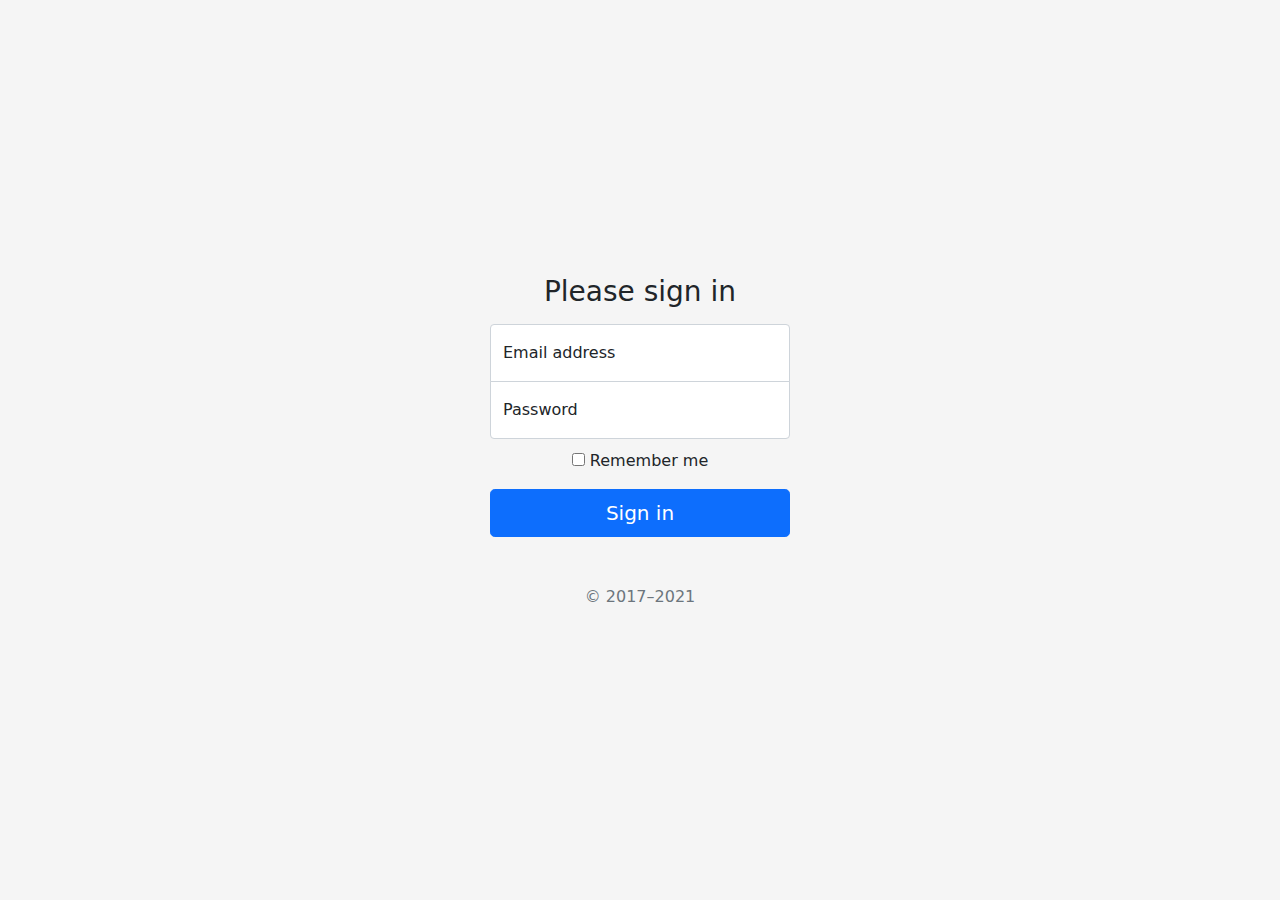
<file: templates/index.html>
<!doctype html>
<html lang="en">
  <head>
    <meta charset="utf-8">
    <meta name="viewport" content="width=device-width, initial-scale=1">
    <meta name="description" content="">
    <meta name="author" content="Mark Otto, Jacob Thornton, and Bootstrap contributors">
    <meta name="generator" content="Hugo 0.83.1">
    <title>Signin Template · Bootstrap v5.0</title>

    <link rel="canonical" href="https://getbootstrap.com/docs/5.0/examples/sign-in/">

    

    <!-- Bootstrap core CSS -->
<link href="/static/css/bootstrap.min.css" rel="stylesheet" integrity="sha384-wEmeIV1mKuiNpC+IOBjI7aAzPcEZeedi5yW5f2yOq55WWLwNGmvvx4Um1vskeMj0" crossorigin="anonymous">

    <!-- Favicons -->



    <style>
      .bd-placeholder-img {
        font-size: 1.125rem;
        text-anchor: middle;
        -webkit-user-select: none;
        -moz-user-select: none;
        user-select: none;
      }

      @media (min-width: 768px) {
        .bd-placeholder-img-lg {
          font-size: 3.5rem;
        }
      }
    </style>

    
    <!-- Custom styles for this template -->
    <link href="/static/css/signin.css" rel="stylesheet">
  </head>
  <body class="text-center">
    
<main class="form-signin">
  <form>
    <h1 class="h3 mb-3 fw-normal">Please sign in</h1>

    <div class="form-floating">
      <input type="email" class="form-control" id="floatingInput" placeholder="name@example.com">
      <label for="floatingInput">Email address</label>
    </div>
    <div class="form-floating">
      <input type="password" class="form-control" id="floatingPassword" placeholder="Password">
      <label for="floatingPassword">Password</label>
    </div>

    <div class="checkbox mb-3">
      <label>
        <input type="checkbox" value="remember-me"> Remember me
      </label>
    </div>
    <button class="w-100 btn btn-lg btn-primary" type="submit">Sign in</button>
    <p class="mt-5 mb-3 text-muted">&copy; 2017–2021</p>
  </form>
</main>


    
  </body>
</html>
</file>
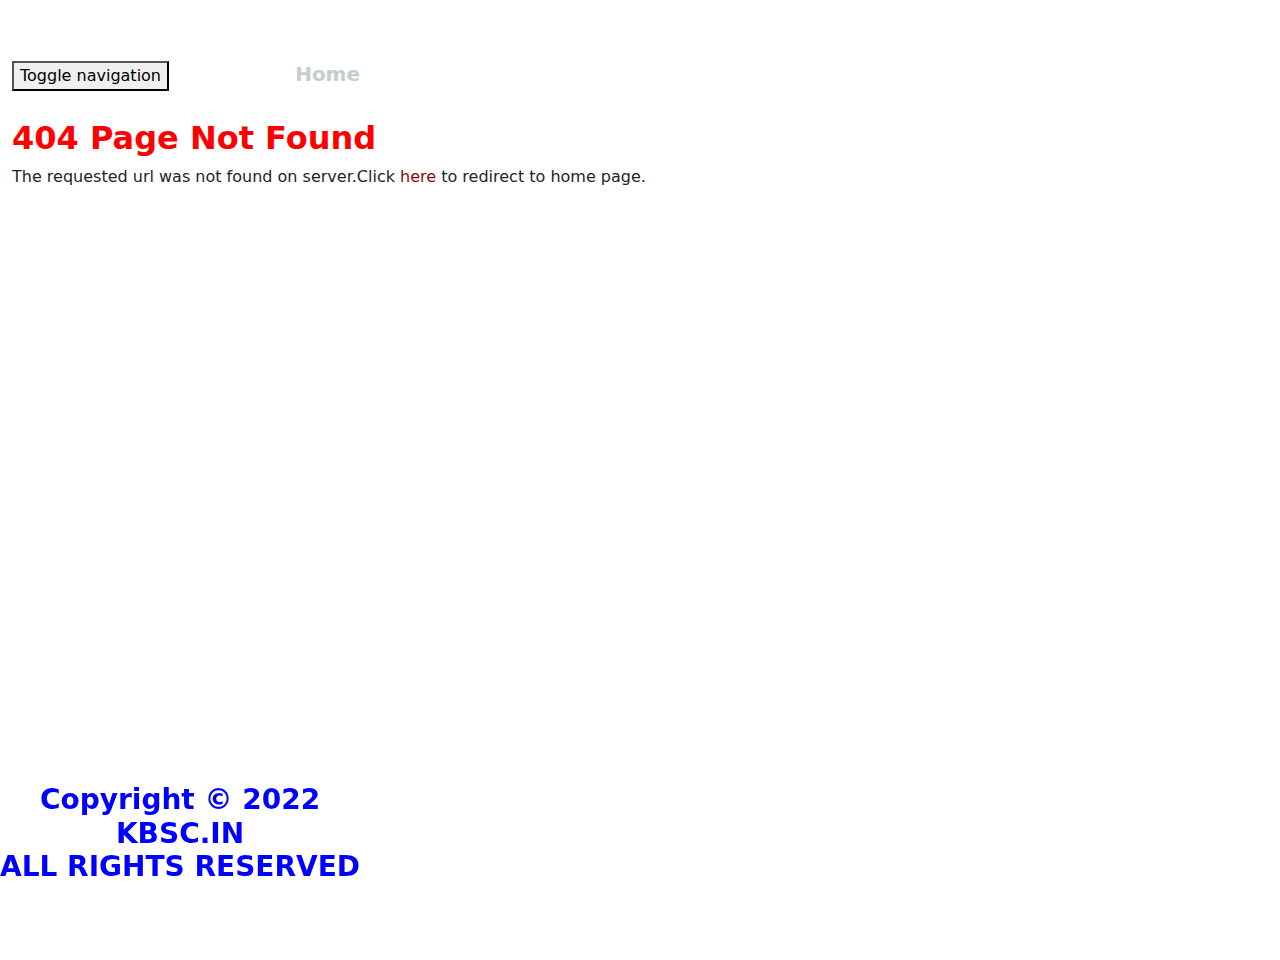
<file: templates/page_not_found.html>
<!DOCTYPE_html>
<html>
<head>
     <title>::404 PAGE NOT FOUND::</title>
     <meta charset="utf-8">
     <meta name="viewport" content="width=device-width, initial-scale=1">
     <meta http-equiv="X-UA-Compitable" content="IE=9, chrome=1">
     <meta name="application-name" content="https://www.kbsc.in">
     <link rel="stylesheet" href="/static/css/bootstrap.min.css">
     <link rel="stylesheet" href="/static/css/web2py-bootstrap3.css">
     <link rel="stylesheet" href="/static/css/jquery-ui.css">
     <link rel="stylesheet" href="/static/css/calendar.css">
     <link rel="stylesheet" href="/static/css/sty.css">
     <script src="/static/js/bootstrap.min.js"></script>
     <script src="/static/js/web2py-bootstrap3.js"></script>
     <script src="/static/js/web2py.js"></script>
     <script src="/static/js/modernizr-2.8.3.min.js"></script>
     <script src="/static/js/jquery.min.js"></script>
     <script src="/static/js/jquery-ui.js"></script>
     <script src="/static/js/scrip.js"></script>
     <script type="text/javascript">
      var w2p_ajax_confirm_message = "Are you sure you want to delete this object?";
      var w2p_ajax_disable_with_message = "Working...";
      var w2p_ajax_date_format = "%Y-%m-%d";
      var w2p_ajax_datetime_format = "%Y-%m-%d %H:%M:%S";
      var ajax_error_500 = "An error occured, please <a href="/adm/ug">reload</a> the page";
      </script>
     <link rel="shortcut icon" href="/static/images/favicon.ico" type="image/x-icon">
     <link rel="apple-touch-icon" href="/static/images/logo.png">
     <meta name="keywords" content="KB WEB SERVICES, KBWEBS, KBWEBS HUB, WWWW.KBSC.IN">
     <meta name="description" content="KB WEBSERVCES ONLINE APPLICATIONS">
     <meta name="generator" content="KB WEBSERVICES">
     <meta name="author" content="KOKKULA BHAVITH KUMAR &lt;havithkumar93940@gmail.com&gt;" >
</head>
<body style="height:100%;width:100%;background-color:#fff;">
      <nav class="navbar navbar-inverse navbar-fixed-top" role="navigation">
         <div class="container-fluid">
            <div class="navbar-header">
               <button type="button" class="navbar-toggle" data-toggle="collapse" data-target=".navbar-collapse">
               <span class="sr-only">Toggle navigation</span>
               <span class="icon-bar"></span>
               <span class="icon-bar"></span>
               <span class="icon-bar"></span>
               </button>
               <a class="navbar-brand" href="https://www.kbsc.in/" id="web2py-logo" target="blank"><b><span> KB WEBS </span>Home</b></a>
            </div>
            <div class="collapse navbar-collapse navbar-ex1-collapse">
              <ul class="nav navbar-nav navbar-right">
                 <li class="dropdown"><a class="dropdown-toggle" data-toggle="dropdown" href="#" rel="nofollow">Log In</a>
                    <ul class="dropdown-menu">
                      <li><a href="" rel="nofollow"><i class="icon icon-lock glyphicon glyphicon-lock"></i>Lost password?</a></li>
                      <li class="divider"></li><li><a href="" rel="nofollow"><i class="icon icon-off glyphicon glyphicon-off"></i> Log In</a></li>
                   </ul>
                </li>
             </ul>
             <ul class="nav navbar-nav">
                 <li class="web2py-menu-first"><a href="">PORTALHome</a></li>
                 <li class="dropdown"><a href=""><span class="highlighted">APPPLICATION</span></a>
                   <ul class="dropdown-menu">
                       <li><a href="">Print Application</a></li
                       ><li><a href="">Check Payment Status</a></li>
                   </ul
                 </li>
                <li class="web2py-menu-last"><a href=""><span class="highlighted">Help Desk</span></a></li></ul>
            </div>
         </div>
      </nav>
      <!-- Masthead ===================================== -->    
      
      
      <!-- Main ========================================= -->
      <!-- Begin page content -->
      <div class="container-fluid main-container">     
         <div class="col-md-12">
            <div class="w2p_flash alert alert-dismissible"></div>
                  <h2 class="web2py-logo" style="color:red;"><b>404 Page Not Found</b></h2>
                  <p>The requested url was not found on server.Click <a href="/">here</b></a> to redirect to home page.
         </div> 
      </div>

      <div class="navbar navbar-light fixed-bottom" style="bottom:0;text-align:center;font-weight:bold;">
          <h3 style="color:blue;"><b>Copyright &copy; 2022<br>KBSC.IN<br>ALL RIGHTS RESERVED</b></h3>
      </div>
</body>
</html>
</file>
<file: static/css/signin.css>
html,
body {
  height: 100%;
}

body {
  display: flex;
  align-items: center;
  padding-top: 40px;
  padding-bottom: 40px;
  background-color: #f5f5f5;
}

.form-signin {
  width: 100%;
  max-width: 330px;
  padding: 15px;
  margin: auto;
}

.form-signin .checkbox {
  font-weight: 400;
}

.form-signin .form-floating:focus-within {
  z-index: 2;
}

.form-signin input[type="email"] {
  margin-bottom: -1px;
  border-bottom-right-radius: 0;
  border-bottom-left-radius: 0;
}

.form-signin input[type="password"] {
  margin-bottom: 10px;
  border-top-left-radius: 0;
  border-top-right-radius: 0;
}
</file>
<file: static/css/calendar.css>
.calendar{z-index:2000;position:relative;display:none;background:#fff;border:2px solid #000;font-size:11px;color:#000;cursor:default;font-family:Arial,Helvetica,sans-serif;
border-radius: 10px;
    -moz-border-radius: 10px;
    -webkit-border-radius: 10px;
}.calendar table{margin:0px;font-size:11px;color:#000;cursor:default;font-family:tahoma,verdana,sans-serif;}.calendar .button{text-align:center;padding:1px;color:#fff;background:#000;}.calendar .nav{background:#000;color:#fff}.calendar thead .title{font-weight:bold;padding:1px;background:#000;color:#fff;text-align:center;}.calendar thead .name{padding:2px;text-align:center;background:#bbb;}.calendar thead .weekend{color:#f00;}.calendar thead .hilite {background-color:#666;}.calendar thead .active{padding:2px 0 0 2px;background-color:#c4c0b8;}.calendar tbody .day{width:2em;text-align:right;padding:2px 4px 2px 2px;}.calendar tbody .day.othermonth{color:#aaa;}.calendar tbody .day.othermonth.oweekend{color:#faa;}.calendar table .wn{padding:2px 3px 2px 2px;background:#bbb;}.calendar tbody .rowhilite td{background:#ddd;}.calendar tbody td.hilite{background:#bbb;}.calendar tbody td.active{background:#bbb;}.calendar tbody td.selected{font-weight:bold;background:#ddd;}.calendar tbody td.weekend{color:#f00;}.calendar tbody td.today{font-weight:bold;color:#00f;}.calendar tbody .disabled{color:#999;}.calendar tbody .emptycell{visibility:hidden;}.calendar tbody .emptyrow{display:none;}.calendar tfoot .ttip{background:#bbb;padding:1px;background:#000;color:#fff;text-align:center;}.calendar tfoot .hilite{background:#ddd;}.calendar tfoot .active{}.calendar .combo{position:absolute;display:none;width:4em;top:0;left:0;cursor:default;background:#e4e0d8;padding:1px;z-index:2001;}.calendar .combo .label,.calendar .combo .label-IEfix{text-align:center;padding:1px;}.calendar .combo .label-IEfix{width:4em;}.calendar .combo .active{background:#c4c0b8;}.calendar .combo .hilite{background:#048;color:#fea;}.calendar td.time{padding:1px 0;text-align:center;background-color:#bbb;}.calendar td.time .hour,.calendar td.time .minute,.calendar td.time .ampm{padding:0 3px 0 4px;font-weight:bold;}.calendar td.time .ampm{text-align:center;}.calendar td.time .colon{padding:0 2px 0 3px;font-weight:bold;}.calendar td.time span.hilite{}.calendar td.time span.active{border-color:#f00;background-color:#000;color:#0f0;}.hour,.minute{font-size:2em;}

#CP_hourcont{z-index:2000;padding:0;position:absolute;border:1px dashed #666;background-color:#eee;display:none;}#CP_minutecont{z-index:2000;background-color:#ddd;padding:1px;position:absolute;width:45px;display:none;}.floatleft{float:left;}.CP_hour{z-index:2000;padding:1px;font-family:Arial,Helvetica,sans-serif;font-size:9px;white-space:nowrap;cursor:pointer;width:35px;}.CP_minute{z-index:2000;padding:1px;font-family:Arial,Helvetica,sans-serif;font-size:9px;white-space:nowrap;cursor:pointer;width:auto;}.CP_over{background-color:#fff;z-index:2000}
</file>
<file: static/css/sty.css>
.footer {
    /* position: absolute; */
    position: absolute;
    bottom: 0;
    width: 100%;
    height: 40px;
    color: #fff;
    background-image: linear-gradient(to bottom, #810a0a 0px, #690808 100%);
    background-repeat: repeat-x;
}
.footer > .container-fluid {
    padding-left: 15px;
    padding-right: 15px;
    margin: 2px;
    margin-top: 10px;
}
   .table>thead>tr>th, .table>tbody>tr>th, .table>tfoot>tr>th, .table>thead>tr>td, .table>tbody>tr>td, .table>tfoot>tr>td {
   padding: 8px;
   line-height: 1.42857143;
   vertical-align: middle;
   border-top: 1px solid #dfd7ca;
   }
   a {
   color: #810a0a;
   text-decoration: none;
   }

.btn {
    padding: 12px 11px 10px 36px;
    margin: 1px;
}
.btn-default {
    background-color: #325d88;
}

.form-control {
    display: block;
    width: 60%;
}
</file>
<file: static/css/web2py-bootstrap3.css>
div.w2p_flash {
    background-image: none;
    border-radius: 4px;
    -o-border-radius: 4px;
    -moz-border-radius: 4px;
    -webkit-border-radius: 4px;
    color: #333;
    font-weight: 400;
    min-width: 28px;
    max-width: 300px;
    opacity: 1;
    vertical-align: baseline;
    right: auto;
    border-width: 1px;
    margin: 0 0 20px;
    padding: 15px 35px 15px 15px;
}
div.w2p_flash.alert:hover {
    opacity: 1;
}
.ie-lte8 div.w2p_flash {
    filter: progid: DXImageTransform.Microsoft.gradient(startColorstr='#222222', endColorstr='#000000', GradientType=0);
}
.ie-lte8 div.w2p_flash:hover {
    filter: alpha(opacity=25);
}
.main-container {
    margin-top: 20px;
}

div.error {
    width: auto;
    background: transparent;
    border: none;
    background-image: none;
    color: red;
    display: inline-block;
    padding: 5px;
}
div.w2p_flash.alert {
    display: none;
    position: fixed;
    top: 70px;
    right: 75px;
    cursor: pointer;
    z-index: 1000;
    background-color: #f9edbe;
    border-color: #f0c36d;
}
.w2p-toolbar-hidden {
    margin: 10px;
}
ul.w2p_list {
    margin-left: 0;
    padding-left: 0;
}
.w2p_list li {
    margin-bottom: 6px;
}
.w2p_list li input {
    display: inline-block;
    width: 85%;
    margin-right: 4px;
}
.w2p_list li a {
    margin-bottom: 2px;
}
div[id^=_autocomplete_] {
    margin-top: -10px;
    z-index: 1;
}
select.autocomplete {
    display: block;
    font-size: 14px;
    line-height: 1.428571429;
    color: #555;
    vertical-align: middle;
    background-color: #fff;
    background-image: none;
    border: 1px solid #ccc;
    -webkit-box-shadow: inset 0 1px 1px rgba(0, 0, 0, 0.075);
    box-shadow: inset 0 1px 1px rgba(0, 0, 0, 0.075);
    -webkit-transition: border-color ease-in-out .15s, box-shadow ease-in-out .15s;
    transition: border-color ease-in-out .15s, box-shadow ease-in-out .15s;
    border-color: #428bca;
    padding: 6px 12px;
}
#web2py-logo {
    color: #c6cecc;
}
#web2py-logo b {
    display: inline-block;
    margin-top: -1px;
}
#web2py-logo b>span {
    font-size: 22px;
    color: #FFF;
}
#web2py-logo:hover {
    color: #FFF;
}
.footer > .container-fluid {
    padding-left: 15px;
    padding-right: 15px;
    margin: 20px;
}
.background {
    background: url(../images/background.jpg) no-repeat center center;
}
body {
    padding-top: 50px;
    margin-bottom: 60px;
}
header {
    -webkit-box-shadow: 0 0 8px 2px #000;
    -moz-box-shadow: 0 0 8px 2px #000;
    box-shadow: 0 0 8px 2px #000;
    margin-bottom: 10px;
}
html {
    position: relative;
    min-height: 100%;
}
.footer {
    /*position: absolute;*/
    position: fixed;
    bottom: 0;
    width: 100%;
    height: 40px;
    color: #fff;
    background-image: linear-gradient(to bottom, #810a0a 0px, #690808 100%);
    background-repeat: repeat-x;
}
header h1 {
    color: #FFF!important;
    text-shadow: 0 0 7px #000;
}
header .jumbotron {
    background-color: transparent;
}
.w2p_flash {
    opacity: 0.9!important;
    right: 100px;
}
.right {
    float: right;
    text-align: right;
}
.left {
    float: left;
    text-align: left;
}
.center {
    width: 100%;
    text-align: center;
    vertical-align: middle;
}
td.w2p_fw {
    padding-bottom: 1px;
}
td.w2p_fl {
    text-align: left;
}
td.w2p_fl,
td.w2p_fw {
    padding-right: 7px;
}
td.w2p_fl,
td.w2p_fc {
    padding-top: 4px;
}
div.w2p_export_menu {
    margin: 5px 0;
}
div.w2p_export_menu a,
div.w2p_wiki_tags a,
div.w2p_cloud a {
    margin-left: 5px;
    padding: 2px 5px;
}
#submit_record__row td {
    padding-top: .5em;
}
div.error_wrapper {
    display: block;
}
.copyright {
    float: left;
}
#poweredBy {
    float: right;
}
.web2py_grid tbody td {
    vertical-align: middle;
    padding: 2px 5px;
}
.web2py_grid thead th,
.web2py_grid tfoot td {
    background-color: #EAEAEA;
    padding: 10px 5px;
}
.web2py_grid tr.odd {
    background-color: #F9F9F9;
}
.web2py_grid tr:hover {
    background-color: #F5F5F5;
}
.web2py_console form {
    width: 100%;
    display: inline;
    vertical-align: middle;
    margin: 0 0 0 5px;
}
.web2py_console form select {
    margin: 0;
}
.web2py_search_actions {
    float: left;
    text-align: left;
    width: 100%;
}
.web2py_grid .row_buttons {
    min-height: 25px;
    vertical-align: middle;
}
.web2py_grid .row_buttons a {
    margin: 3px;
}
.web2py_grid .row_buttons a,
.web2py_paginator ul li a,
.web2py_search_actions a,
.web2py_console input[type=submit],
.web2py_console input[type=button],
.web2py_console button {
    line-height: 20px;
    margin-right: 2px;
    display: inline-block;
    padding: 3px 5px;
}
.web2py_counter {
    margin-top: 5px;
    margin-right: 2px;
    width: 35%;
    float: right;
    text-align: right;
}
.web2py_table {
    clear: both;
    display: block;
}
.web2py_paginator {
    text-align: right;
    background-color: #f2f2f2;
    padding: 5px;
}
.web2py_paginator ul {
    list-style-type: none;
    margin: 0;
    padding: 0;
}
.web2py_paginator .current {
    font-weight: 700;
}
.web2py_breadcrumbs ul {
    list-style: none;
    margin-bottom: 18px;
}
li.w2p_grid_breadcrumb_elem {
    display: inline-block;
}
.web2py_console input,
.web2py_console select,
.web2py_console a {
    margin: 2px;
}
#wiki_page_body {
    width: 600px;
    height: auto;
    min-height: 400px;
}
.ie-lte7 .topbar .container {
    z-index: 2;
}
.ie9 #w2p_query_panel {
    padding-bottom: 2px;
}
.web2py_console .form-control {
    width: 20%;
    display: inline;
    height: 100%;
}
.web2py_console #w2p_keywords {
    width: 50%;
}
.web2py_search_actions a,
.web2py_console input[type=submit],
.web2py_console input[type=button],
.web2py_console button {
    padding: 6px 12px;
}
td.w2p_fl,
td.w2p_fw,
td.w2p_fc,
#web2py_user_form td,
.web2py_grid .web2py_form td {
    vertical-align: top;
}
#auth_user_remember__row label,
.web2py_paginator ul li {
    display: inline;
}
.web2py_grid,
.web2py_grid table {
    width: 100%;
}
input[type=checkbox], input[type=radio] {
    margin: 4px 4px 0 0;
}
</file>
